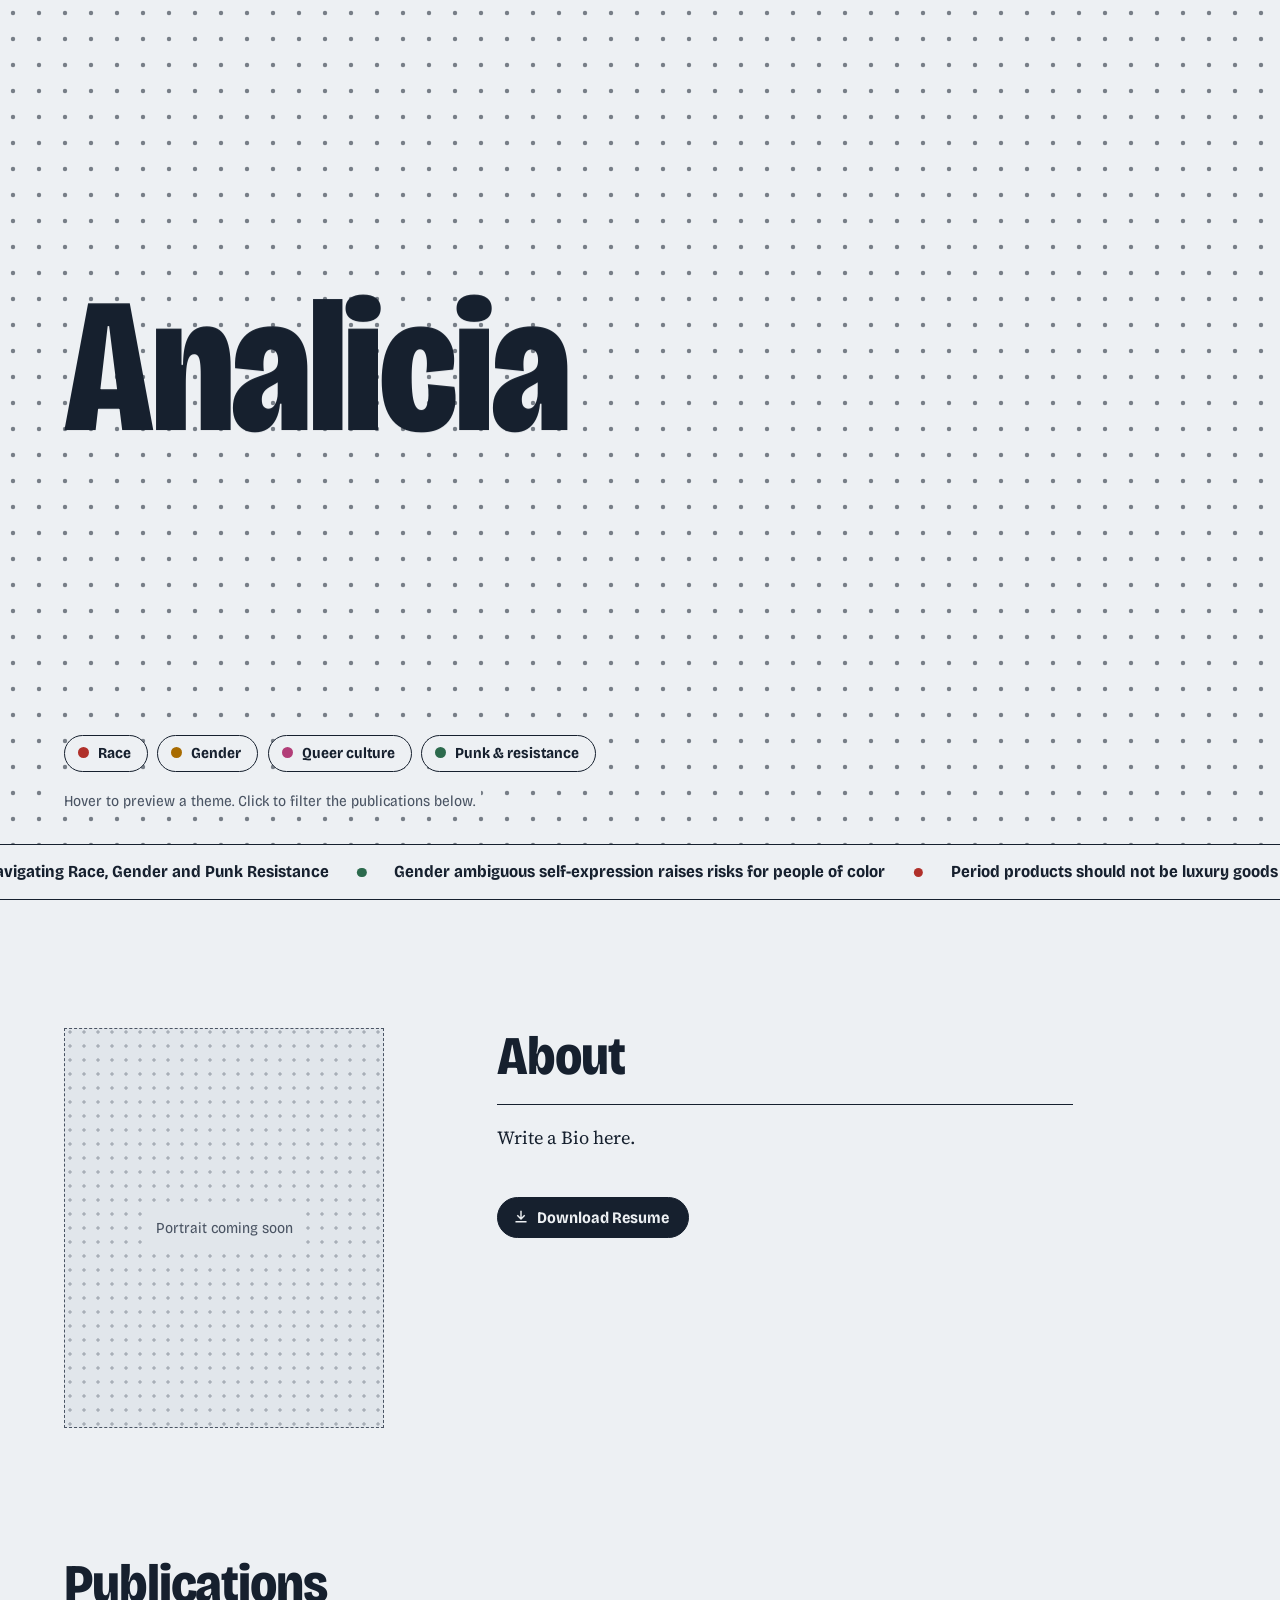
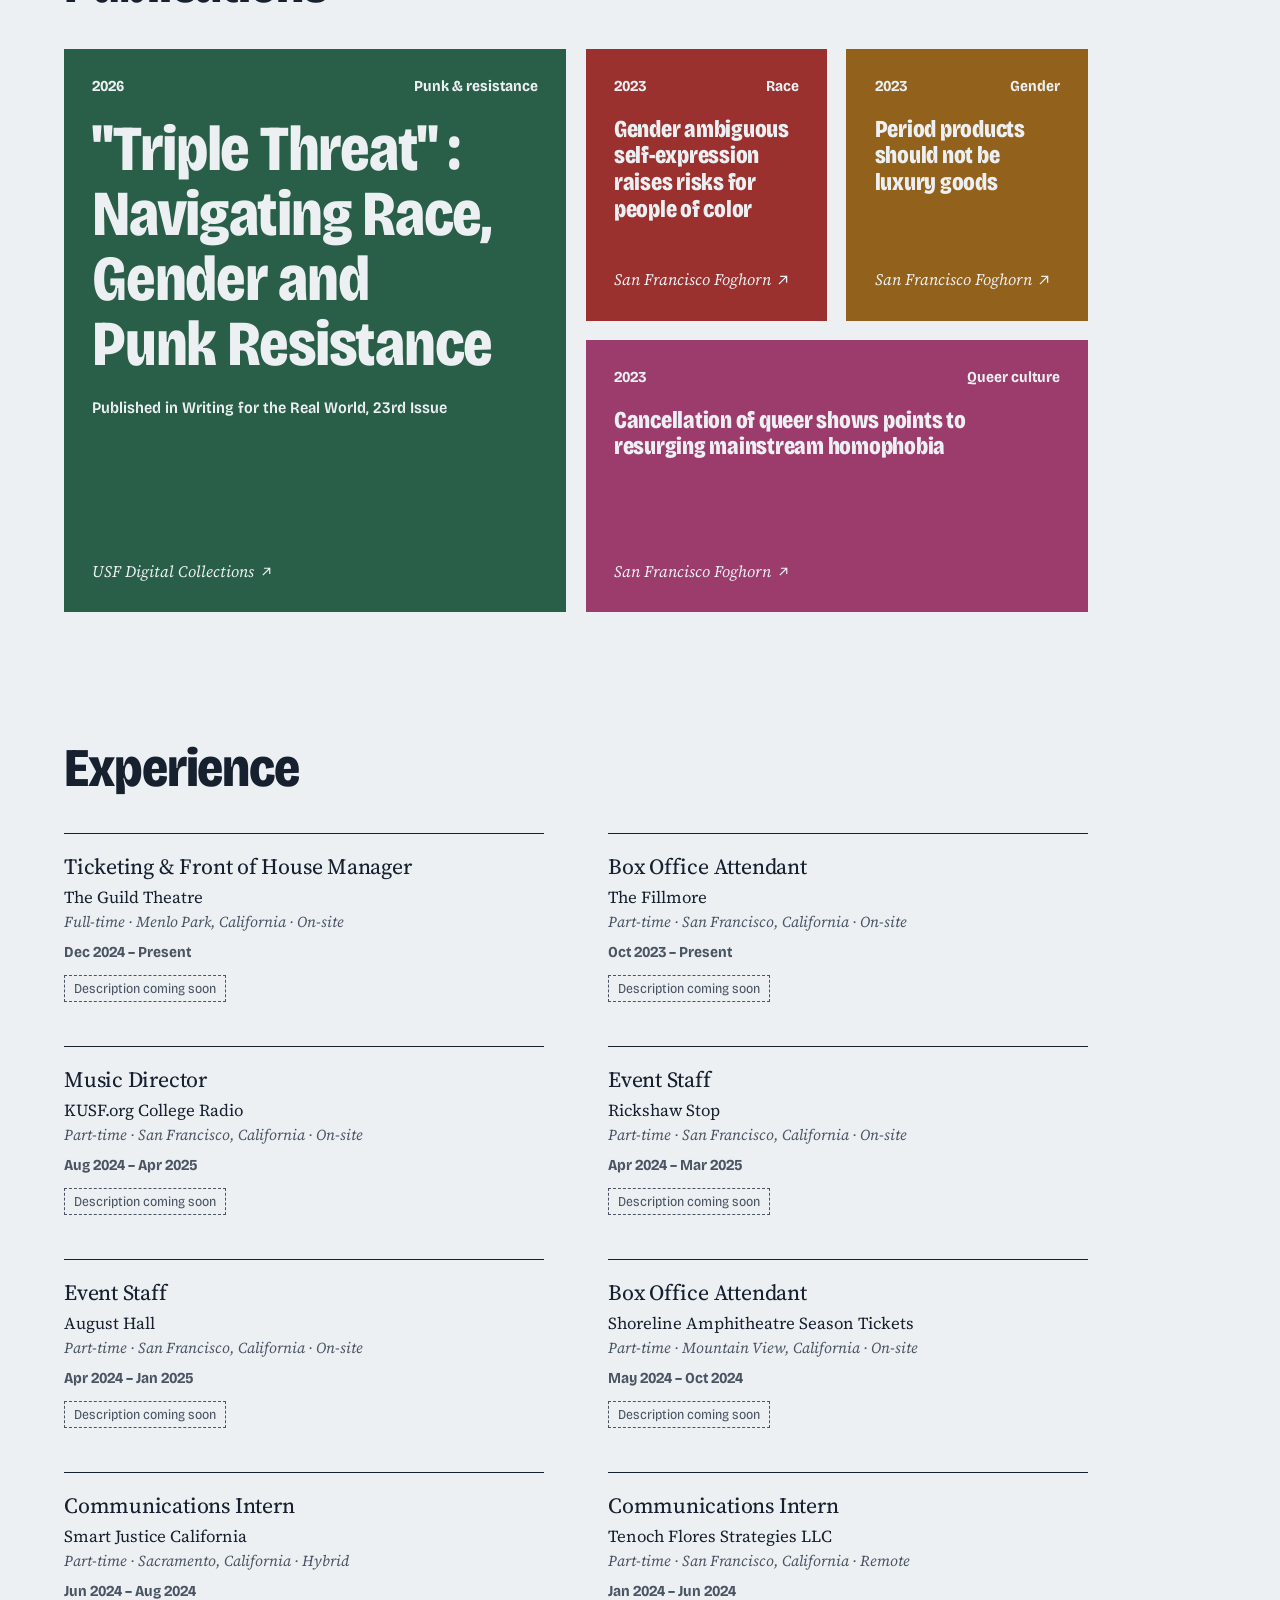
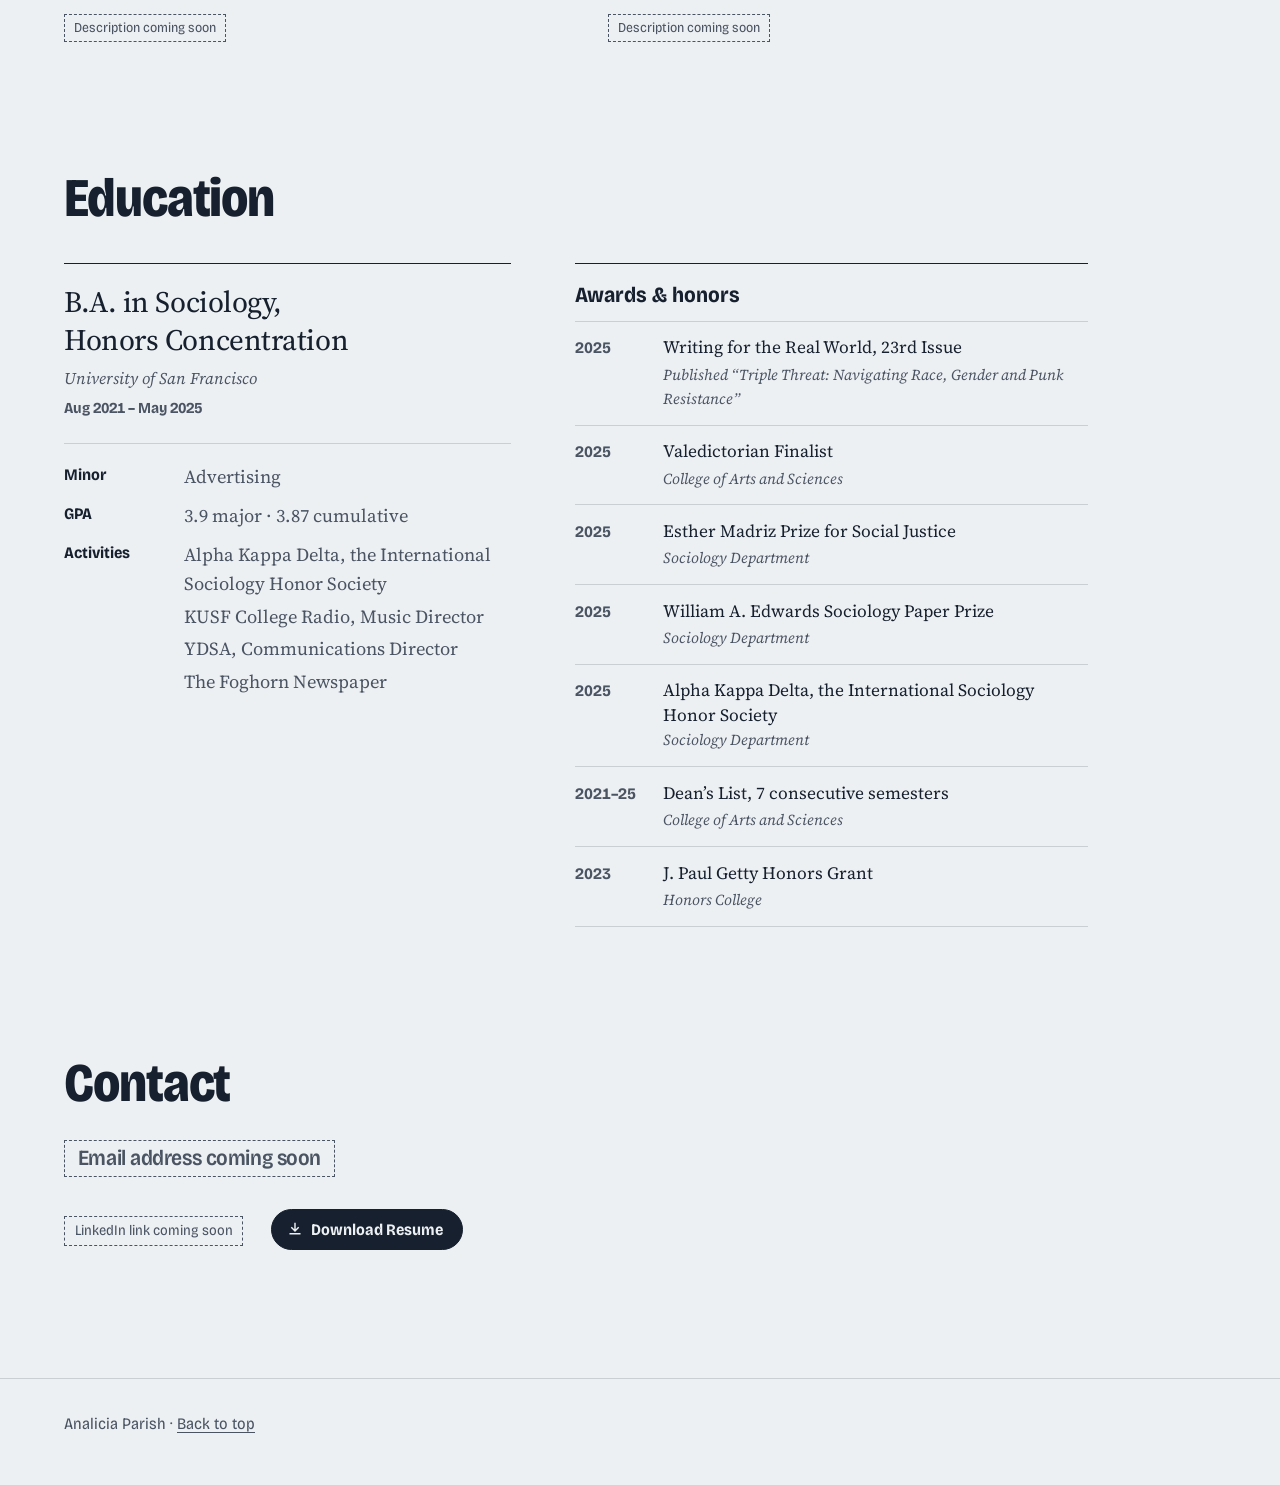
<file: index.html>
<!DOCTYPE html>
<html lang="en">

<head>
    <meta charset="UTF-8">
    <meta name="viewport" content="width=device-width, initial-scale=1.0">
    <title>Analicia Parish · Sociology</title>
    <link rel="stylesheet" href="style.css">
    <!-- "defer" runs the script after the HTML is parsed, so it can find every element. -->
    <script src="script.js" defer></script>
</head>

<body>
    <!-- PINNED NAME BAR
         The name starts huge over the dots. As you scroll, script.js shrinks it
         into this bar at the top, and the bar's background and links fade in. -->
    <div class="pin-bg" aria-hidden="true"></div>
    <div class="pin">
        <h1 class="pin-name">Analicia</h1>
        <nav class="pin-nav" aria-label="Main">
            <a class="pin-link" href="#about">About</a>
            <a class="pin-link" href="#publications">Publications</a>
            <a class="pin-link" href="#experience">Experience</a>
            <a class="pin-link" href="#education">Education</a>
            <a class="pin-link" href="#contact">Contact</a>
            <a class="cv-button cv-button--bar" href="resume.pdf" download>Download Resume</a>
        </nav>
    </div>

    <!-- HERO: script.js draws the dots into the canvas, adds the theme buttons
         and builds the marquee from the publication list further down. -->
    <header class="hero">
        <canvas class="dot-field" aria-hidden="true"></canvas>

        <div class="hero-inner">
            <div class="theme-filters" role="group" aria-label="Filter publications by theme"></div>
            <p class="hint">Hover to preview a theme. Click to filter the publications below.</p>
        </div>

        <div class="marquee" aria-label="Publications">
            <div class="marquee-track"></div>
        </div>
    </header>

    <section class="about" id="about">
        <!-- PORTRAIT PLACEHOLDER: when the photo is ready, replace this <figure> with:
             <figure class="portrait">
                 <img src="images/analicia.jpg" alt="Portrait of Analicia Parish" width="800" height="1000">
             </figure> -->
        <figure class="portrait portrait--placeholder">
            <div class="portrait-frame" role="img" aria-label="Portrait placeholder">
                <span>Portrait coming soon</span>
            </div>
        </figure>

        <div class="about-text">
            <h2>About</h2>
            <p class="bio">Write a Bio here.</p>

            <!-- RESUME DOWNLOAD: put the file in the same folder as index.html and name it resume.pdf.
                 Both "Download Resume" buttons point to it. Until it's added, they lead to a missing file. -->
            <a class="cv-button" href="resume.pdf" download>Download Resume</a>
        </div>
    </section>

    <!-- PUBLICATIONS: each piece is a "cover" in its theme colour. The FIRST
         publication in the list is the big cover; the next three sit beside it. -->
    <section class="publications" id="publications">
        <div>
            <div class="list-head">
                <h2>Publications</h2>
                <!-- script.js writes "Showing Race · 2 of 4" here, plus a Show all button.
                     aria-live makes screen readers announce the change. -->
                <p class="filter-status" aria-live="polite"></p>
            </div>

            <!-- Edit publications here. script.js reads this list for the marquee.
                 data-theme says which theme a publication belongs to. Its value must
                 match an "id" in the THEMES list at the top of script.js
                 (race, gender, queer, punk). To add a publication, copy a whole
                 <li> … </li> block and change the year, link, title, venue and theme.
                 The FIRST <li> is the featured (large) one. -->
            <ul class="pubs">
                <li data-theme="punk">
                    <span class="year">2026</span>
                    <a href="https://digitalcollections.usfca.edu/digital/collection/p15129coll6/id/1809/rec/1">
                        <span class="title">"Triple Threat" : Navigating Race, Gender and Punk Resistance</span>
                        <span class="pub-note">Published in Writing for the Real World, 23rd Issue</span>
                        <span class="venue">USF Digital Collections</span>
                    </a>
                </li>
                <li data-theme="race">
                    <span class="year">2023</span>
                    <a href="https://sffoghorn.com/gender-ambiguous-self-expression-raises-risks-for-people-of-color/">
                        <span class="title">Gender ambiguous self-expression raises risks for people of color</span>
                        <span class="venue">San Francisco Foghorn</span>
                    </a>
                </li>
                <li data-theme="gender">
                    <span class="year">2023</span>
                    <a href="https://sffoghorn.com/period-products-should-not-be-luxury-goods/">
                        <span class="title">Period products should not be luxury goods</span>
                        <span class="venue">San Francisco Foghorn</span>
                    </a>
                </li>
                <li data-theme="queer">
                    <span class="year">2023</span>
                    <a href="https://sffoghorn.com/cancellation-of-queer-shows-points-to-resurging-mainstream-homophobia/">
                        <span class="title">Cancellation of queer shows points to resurging mainstream homophobia</span>
                        <span class="venue">San Francisco Foghorn</span>
                    </a>
                </li>
            </ul>
        </div>
    </section>

    <!-- EXPERIENCE: most recent first.
         Each role has a dashed "Description coming soon" placeholder. To add a
         description, replace this line:
             <p class="role-desc role-desc--placeholder">Description coming soon</p>
         with:
             <p class="role-desc">One or two sentences about the role.</p>
         To add a role, copy one <li class="role"> … </li> block and edit it. -->
    <section class="experience" id="experience">
        <h2>Experience</h2>

        <ul class="roles">
            <li class="role">
                <div class="role-info">
                    <h3 class="role-title">Ticketing &amp; Front of House Manager</h3>
                    <p class="role-org">The Guild Theatre <span class="role-meta">Full-time · Menlo Park, California · On-site</span></p>
                    <p class="role-dates"><time datetime="2024-12">Dec 2024</time> – Present</p>
                    <p class="role-desc role-desc--placeholder">Description coming soon</p>
                </div>
            </li>
            <li class="role">
                <div class="role-info">
                    <h3 class="role-title">Box Office Attendant</h3>
                    <p class="role-org">The Fillmore <span class="role-meta">Part-time · San Francisco, California · On-site</span></p>
                    <p class="role-dates"><time datetime="2023-10">Oct 2023</time> – Present</p>
                    <p class="role-desc role-desc--placeholder">Description coming soon</p>
                </div>
            </li>
            <li class="role">
                <div class="role-info">
                    <h3 class="role-title">Music Director</h3>
                    <p class="role-org">KUSF.org College Radio <span class="role-meta">Part-time · San Francisco, California · On-site</span></p>
                    <p class="role-dates"><time datetime="2024-08">Aug 2024</time> – <time datetime="2025-04">Apr 2025</time></p>
                    <p class="role-desc role-desc--placeholder">Description coming soon</p>
                </div>
            </li>
            <li class="role">
                <div class="role-info">
                    <h3 class="role-title">Event Staff</h3>
                    <p class="role-org">Rickshaw Stop <span class="role-meta">Part-time · San Francisco, California · On-site</span></p>
                    <p class="role-dates"><time datetime="2024-04">Apr 2024</time> – <time datetime="2025-03">Mar 2025</time></p>
                    <p class="role-desc role-desc--placeholder">Description coming soon</p>
                </div>
            </li>
            <li class="role">
                <div class="role-info">
                    <h3 class="role-title">Event Staff</h3>
                    <p class="role-org">August Hall <span class="role-meta">Part-time · San Francisco, California · On-site</span></p>
                    <p class="role-dates"><time datetime="2024-04">Apr 2024</time> – <time datetime="2025-01">Jan 2025</time></p>
                    <p class="role-desc role-desc--placeholder">Description coming soon</p>
                </div>
            </li>
            <li class="role">
                <div class="role-info">
                    <h3 class="role-title">Box Office Attendant</h3>
                    <p class="role-org">Shoreline Amphitheatre Season Tickets <span class="role-meta">Part-time · Mountain View, California · On-site</span></p>
                    <p class="role-dates"><time datetime="2024-05">May 2024</time> – <time datetime="2024-10">Oct 2024</time></p>
                    <p class="role-desc role-desc--placeholder">Description coming soon</p>
                </div>
            </li>
            <li class="role">
                <div class="role-info">
                    <h3 class="role-title">Communications Intern</h3>
                    <p class="role-org">Smart Justice California <span class="role-meta">Part-time · Sacramento, California · Hybrid</span></p>
                    <p class="role-dates"><time datetime="2024-06">Jun 2024</time> – <time datetime="2024-08">Aug 2024</time></p>
                    <p class="role-desc role-desc--placeholder">Description coming soon</p>
                </div>
            </li>
            <li class="role">
                <div class="role-info">
                    <h3 class="role-title">Communications Intern</h3>
                    <p class="role-org">Tenoch Flores Strategies LLC <span class="role-meta">Part-time · San Francisco, California · Remote</span></p>
                    <p class="role-dates"><time datetime="2024-01">Jan 2024</time> – <time datetime="2024-06">Jun 2024</time></p>
                    <p class="role-desc role-desc--placeholder">Description coming soon</p>
                </div>
            </li>
        </ul>
    </section>

    <!-- EDUCATION: the degree on the left, awards and honours on the right
         (stacked on narrow screens).
         To add an award, copy one <li> … </li> in the "awards" list and edit it. -->
    <section class="education" id="education">
        <h2>Education</h2>

        <div class="edu-grid">
            <div class="degree">
                <h3>B.A. in Sociology, Honors Concentration</h3>
                <p class="degree-school">University of San Francisco</p>
                <p class="degree-dates">
                    <time datetime="2021-08">Aug 2021</time> – <time datetime="2025-05">May 2025</time>
                </p>

                <dl class="facts">
                    <dt>Minor</dt>
                    <dd>Advertising</dd>
                    <dt>GPA</dt>
                    <dd>3.9 major · 3.87 cumulative</dd>
                    <dt>Activities</dt>
                    <dd>
                        <ul class="activities">
                            <li>Alpha Kappa Delta, the International Sociology Honor Society</li>
                            <li>KUSF College Radio, Music Director</li>
                            <li>YDSA, Communications Director</li>
                            <li>The Foghorn Newspaper</li>
                        </ul>
                    </dd>
                </dl>
            </div>

            <div class="awards-block">
                <h3 class="subhead">Awards &amp; honors</h3>
                <ul class="awards">
                    <li>
                        <span class="year">2025</span>
                        <span class="award-name">Writing for the Real World, 23rd Issue</span>
                        <span class="award-from">Published “Triple Threat: Navigating Race, Gender and Punk Resistance”</span>
                    </li>
                    <li>
                        <span class="year">2025</span>
                        <span class="award-name">Valedictorian Finalist</span>
                        <span class="award-from">College of Arts and Sciences</span>
                    </li>
                    <li>
                        <span class="year">2025</span>
                        <span class="award-name">Esther Madriz Prize for Social Justice</span>
                        <span class="award-from">Sociology Department</span>
                    </li>
                    <li>
                        <span class="year">2025</span>
                        <span class="award-name">William A. Edwards Sociology Paper Prize</span>
                        <span class="award-from">Sociology Department</span>
                    </li>
                    <li>
                        <span class="year">2025</span>
                        <span class="award-name">Alpha Kappa Delta, the International Sociology Honor Society</span>
                        <span class="award-from">Sociology Department</span>
                    </li>
                    <li>
                        <span class="year">2021–25</span>
                        <span class="award-name">Dean’s List, 7 consecutive semesters</span>
                        <span class="award-from">College of Arts and Sciences</span>
                    </li>
                    <li>
                        <span class="year">2023</span>
                        <span class="award-name">J. Paul Getty Honors Grant</span>
                        <span class="award-from">Honors College</span>
                    </li>
                </ul>
            </div>
        </div>
    </section>

    <!-- CONTACT: the page's closing section.
         The dashed boxes are placeholders. Replace them with the real details:

         Email — replace the whole <p class="contact-email …"> line with:
             <a class="contact-email" href="mailto:name@example.com">name@example.com</a>

         LinkedIn — replace the <span class="contact-placeholder">…</span> line with:
             <a class="contact-link" href="https://www.linkedin.com/in/your-profile/">LinkedIn</a>
    -->
    <section class="contact" id="contact">
        <h2>Contact</h2>

        <p class="contact-email contact-email--placeholder">Email address coming soon</p>

        <ul class="contact-links">
            <li><span class="contact-placeholder">LinkedIn link coming soon</span></li>
            <li><a class="cv-button" href="resume.pdf" download>Download Resume</a></li>
        </ul>
    </section>

    <footer class="site-footer">
        <p>Analicia Parish · <a href="#top" class="back-to-top">Back to top</a></p>
    </footer>
</body>

</html>
</file>
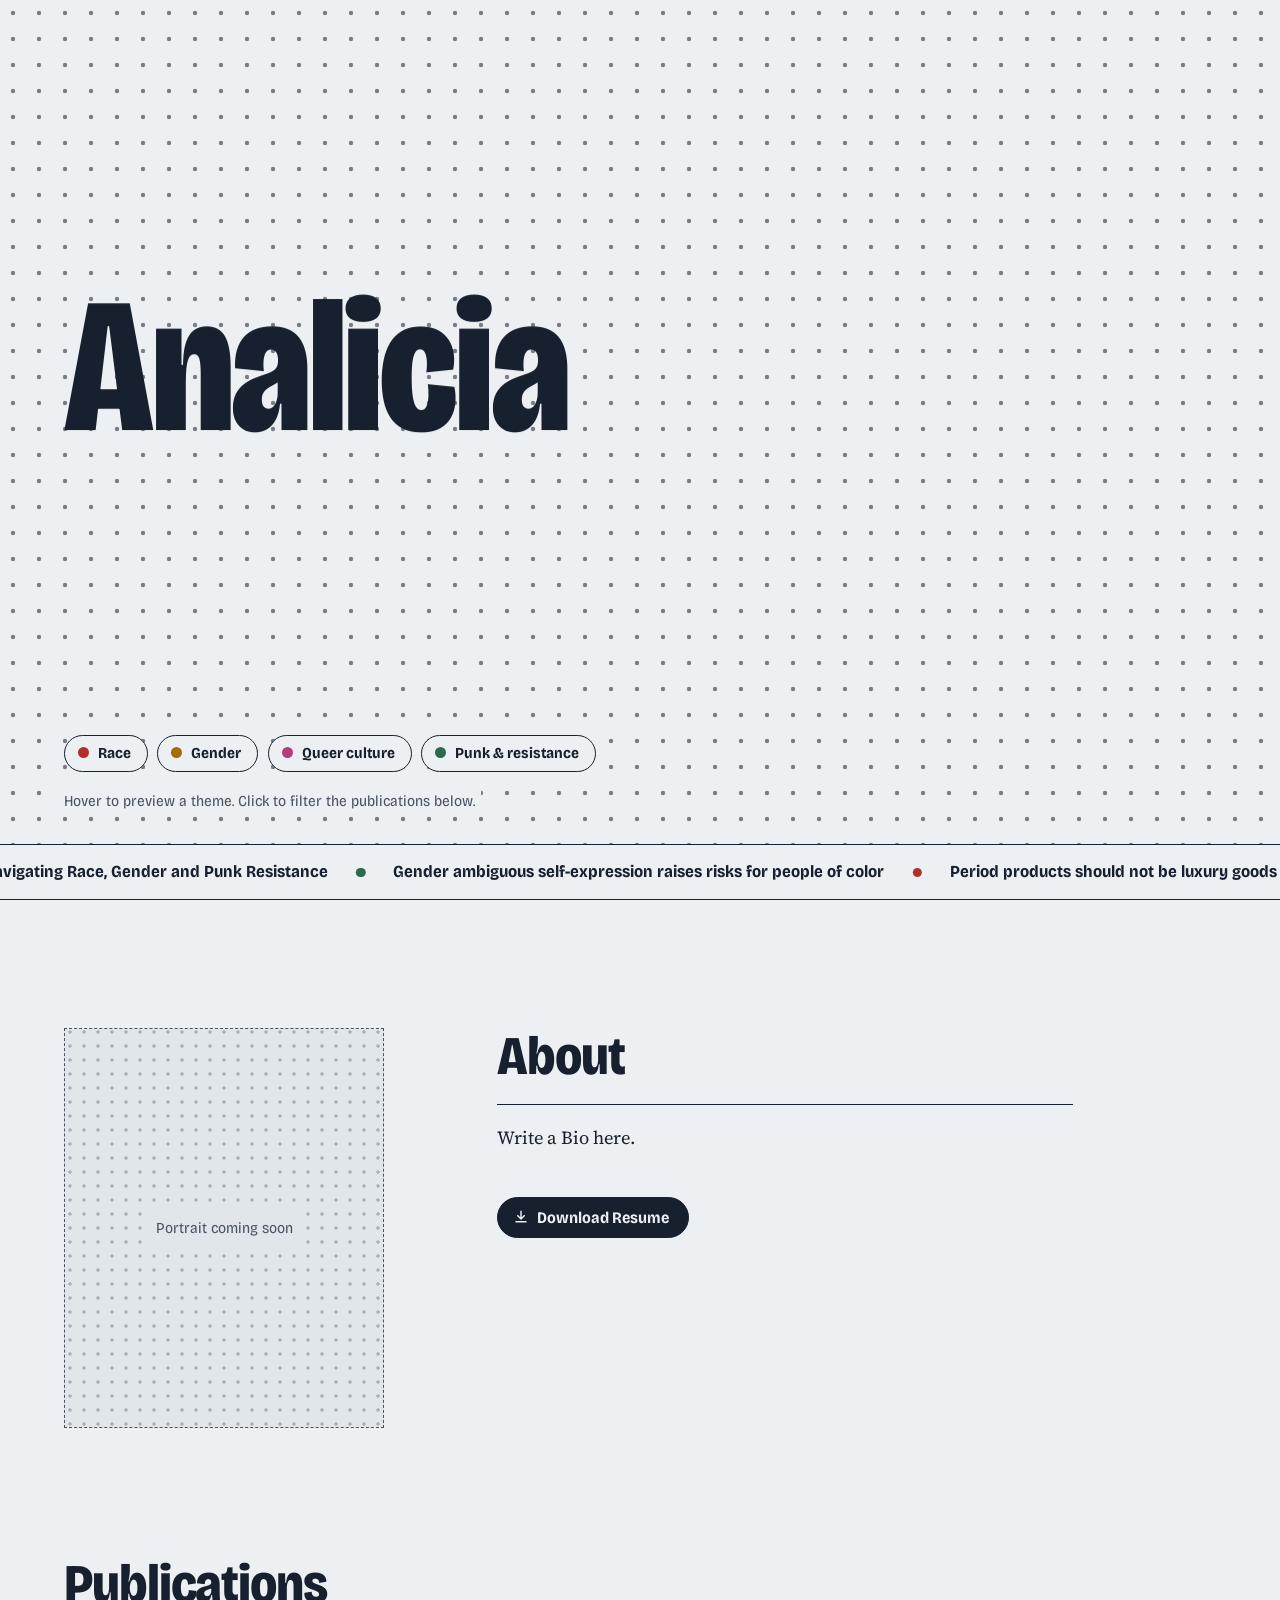
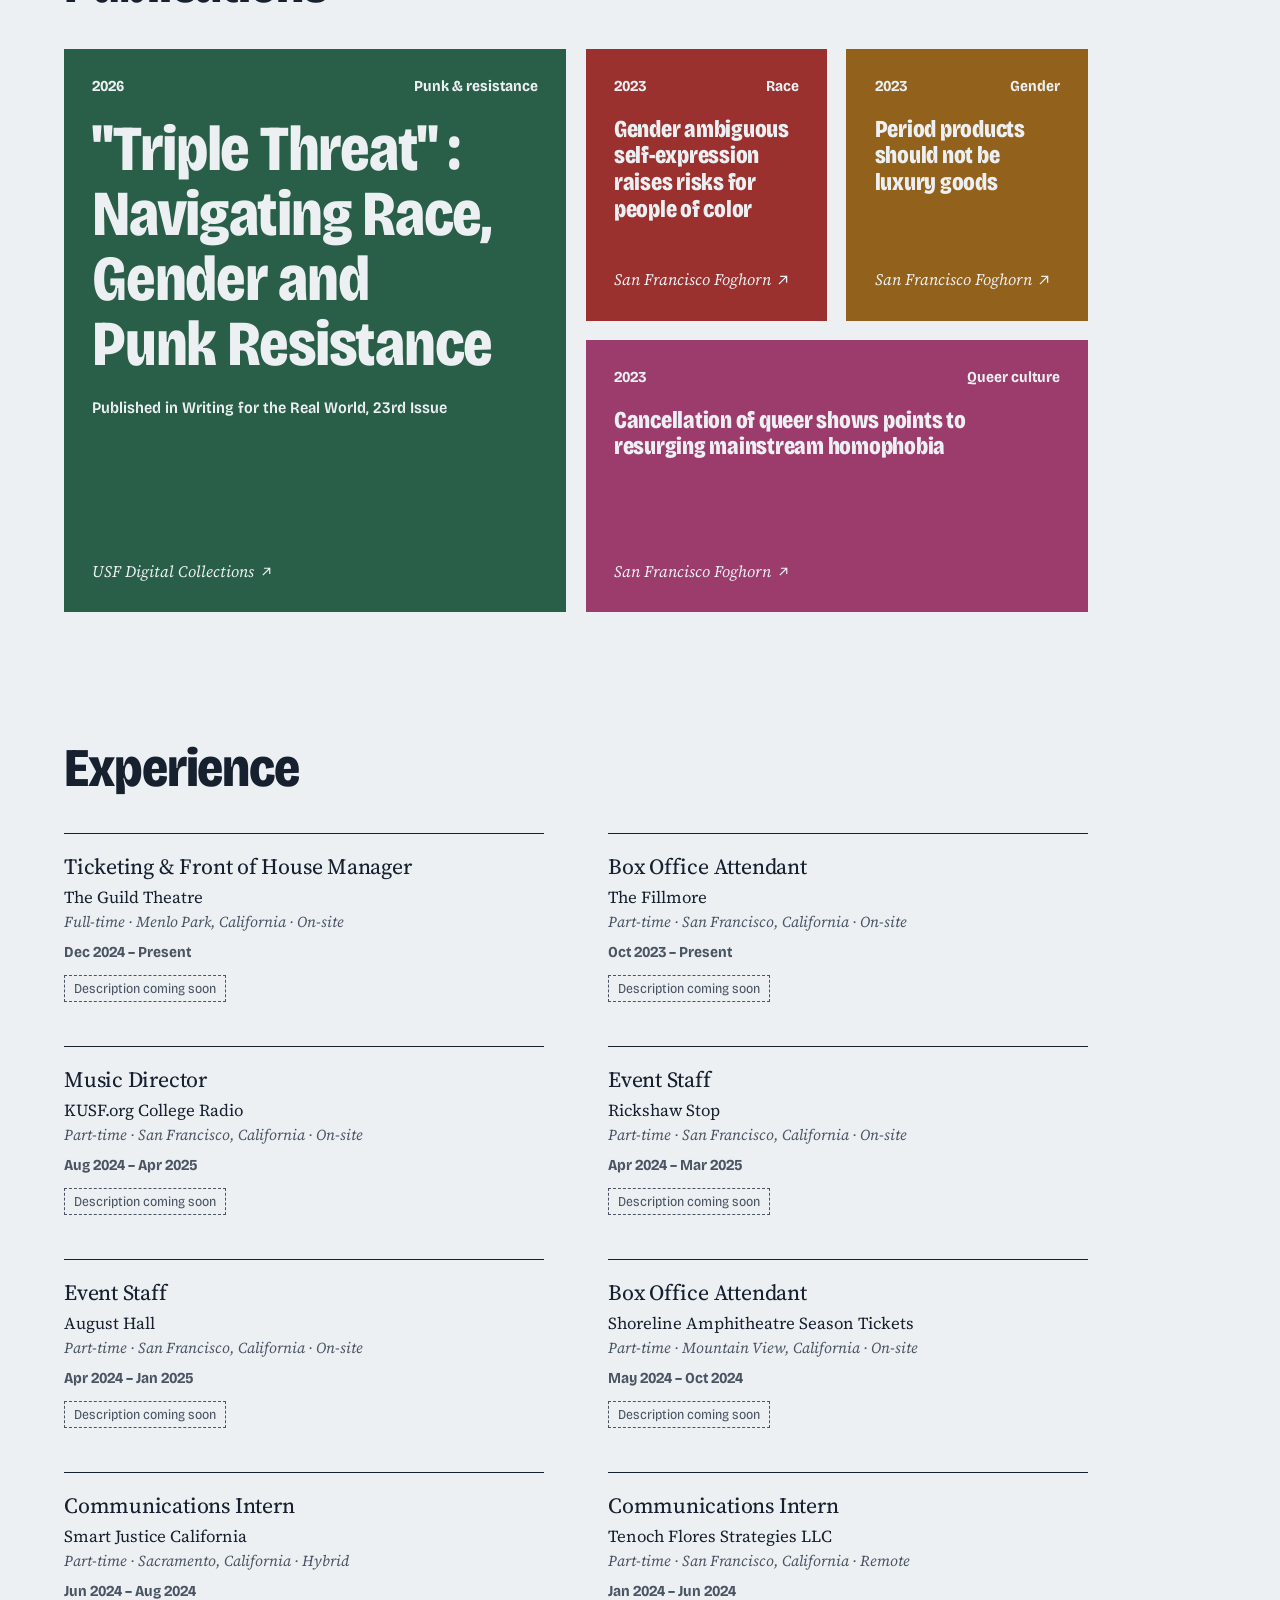
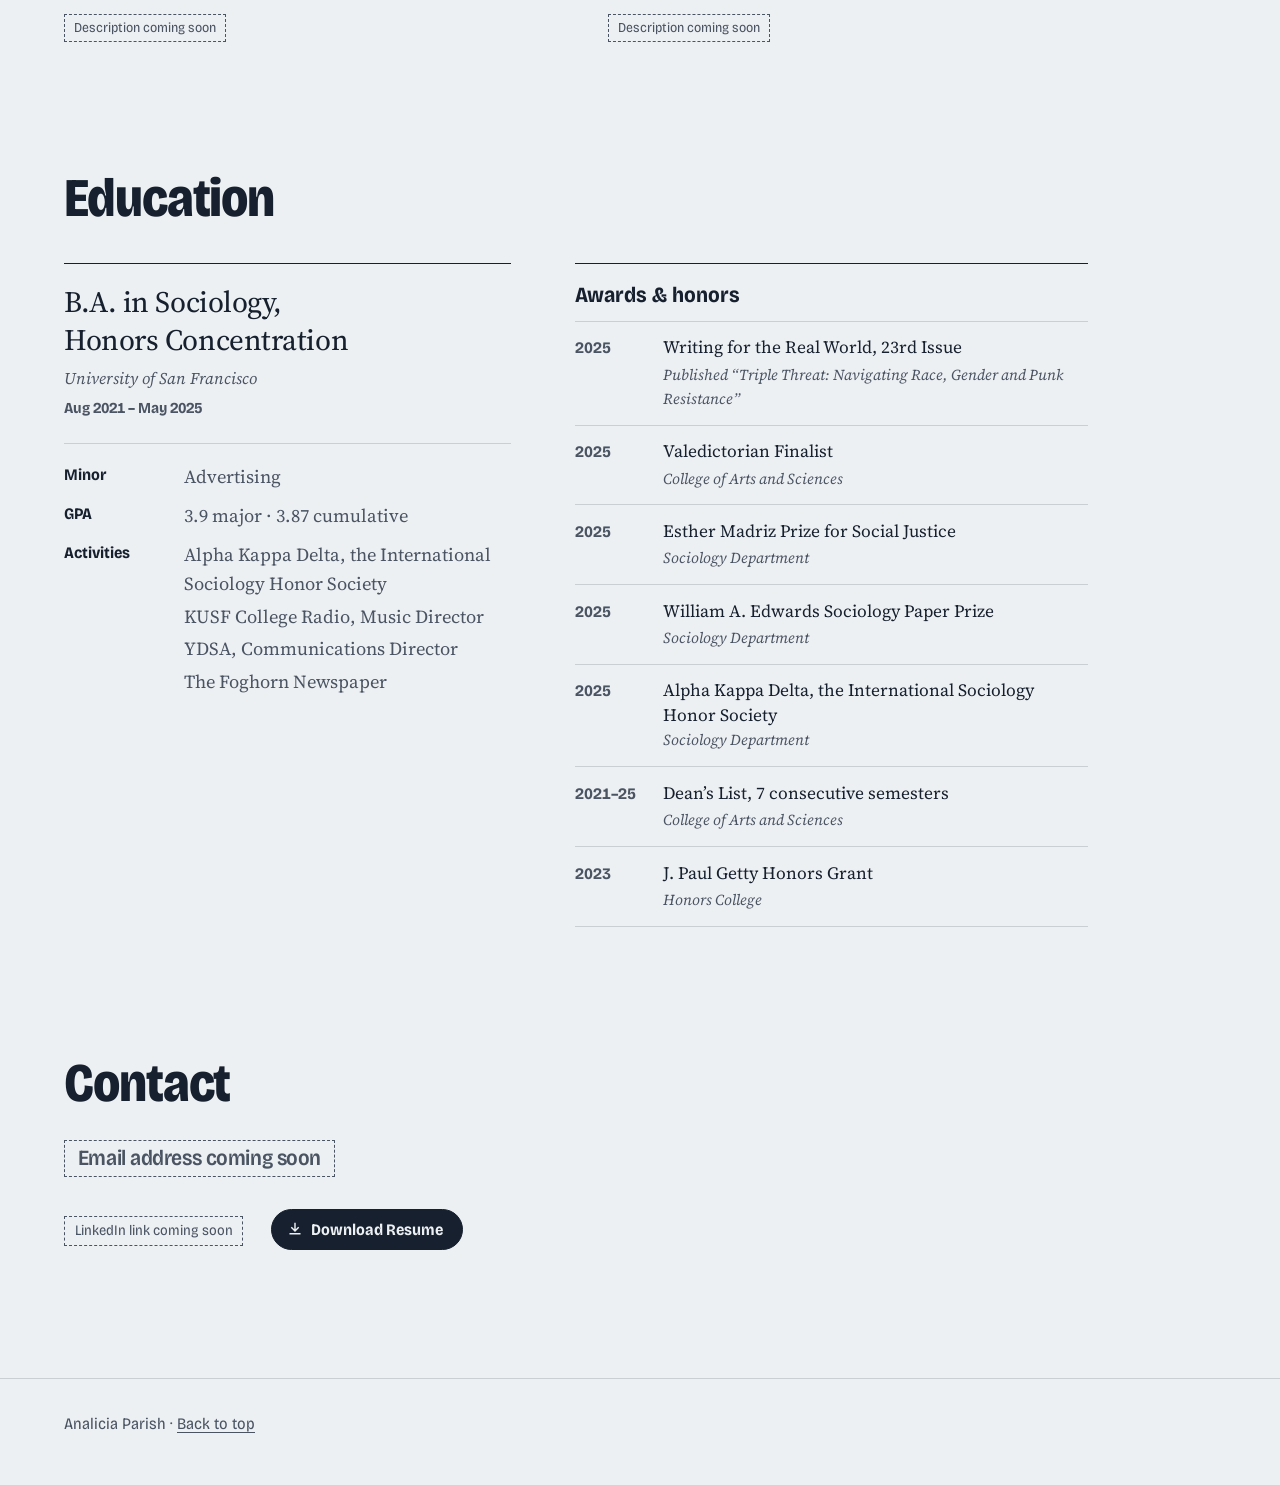
<file: main.html>
<!DOCTYPE html>
<html lang="en">

<head>
    <meta charset="UTF-8">
    <meta name="viewport" content="width=device-width, initial-scale=1.0">
    <title>Analicia Parish · Sociology</title>
    <link rel="stylesheet" href="style.css">
    <!-- "defer" runs the script after the HTML is parsed, so it can find every element. -->
    <script src="script.js" defer></script>
</head>

<body>
    <!-- PINNED NAME BAR
         The name starts huge over the dots. As you scroll, script.js shrinks it
         into this bar at the top, and the bar's background and links fade in. -->
    <div class="pin-bg" aria-hidden="true"></div>
    <div class="pin">
        <h1 class="pin-name">Analicia</h1>
        <nav class="pin-nav" aria-label="Main">
            <a class="pin-link" href="#about">About</a>
            <a class="pin-link" href="#publications">Publications</a>
            <a class="pin-link" href="#experience">Experience</a>
            <a class="pin-link" href="#education">Education</a>
            <a class="pin-link" href="#contact">Contact</a>
            <a class="cv-button cv-button--bar" href="resume.pdf" download>Download Resume</a>
        </nav>
    </div>

    <!-- HERO: script.js draws the dots into the canvas, adds the theme buttons
         and builds the marquee from the publication list further down. -->
    <header class="hero">
        <canvas class="dot-field" aria-hidden="true"></canvas>

        <div class="hero-inner">
            <div class="theme-filters" role="group" aria-label="Filter publications by theme"></div>
            <p class="hint">Hover to preview a theme. Click to filter the publications below.</p>
        </div>

        <div class="marquee" aria-label="Publications">
            <div class="marquee-track"></div>
        </div>
    </header>

    <section class="about" id="about">
        <!-- PORTRAIT PLACEHOLDER: when the photo is ready, replace this <figure> with:
             <figure class="portrait">
                 <img src="images/analicia.jpg" alt="Portrait of Analicia Parish" width="800" height="1000">
             </figure> -->
        <figure class="portrait portrait--placeholder">
            <div class="portrait-frame" role="img" aria-label="Portrait placeholder">
                <span>Portrait coming soon</span>
            </div>
        </figure>

        <div class="about-text">
            <h2>About</h2>
            <p class="bio">Write a Bio here.</p>

            <!-- RESUME DOWNLOAD: put the file in the same folder as main.html and name it resume.pdf.
                 Both "Download Resume" buttons point to it. Until it's added, they lead to a missing file. -->
            <a class="cv-button" href="resume.pdf" download>Download Resume</a>
        </div>
    </section>

    <!-- PUBLICATIONS: each piece is a "cover" in its theme colour. The FIRST
         publication in the list is the big cover; the next three sit beside it. -->
    <section class="publications" id="publications">
        <div>
            <div class="list-head">
                <h2>Publications</h2>
                <!-- script.js writes "Showing Race · 2 of 4" here, plus a Show all button.
                     aria-live makes screen readers announce the change. -->
                <p class="filter-status" aria-live="polite"></p>
            </div>

            <!-- Edit publications here. script.js reads this list for the marquee.
                 data-theme says which theme a publication belongs to. Its value must
                 match an "id" in the THEMES list at the top of script.js
                 (race, gender, queer, punk). To add a publication, copy a whole
                 <li> … </li> block and change the year, link, title, venue and theme.
                 The FIRST <li> is the featured (large) one. -->
            <ul class="pubs">
                <li data-theme="punk">
                    <span class="year">2026</span>
                    <a href="https://digitalcollections.usfca.edu/digital/collection/p15129coll6/id/1809/rec/1">
                        <span class="title">"Triple Threat" : Navigating Race, Gender and Punk Resistance</span>
                        <span class="pub-note">Published in Writing for the Real World, 23rd Issue</span>
                        <span class="venue">USF Digital Collections</span>
                    </a>
                </li>
                <li data-theme="race">
                    <span class="year">2023</span>
                    <a href="https://sffoghorn.com/gender-ambiguous-self-expression-raises-risks-for-people-of-color/">
                        <span class="title">Gender ambiguous self-expression raises risks for people of color</span>
                        <span class="venue">San Francisco Foghorn</span>
                    </a>
                </li>
                <li data-theme="gender">
                    <span class="year">2023</span>
                    <a href="https://sffoghorn.com/period-products-should-not-be-luxury-goods/">
                        <span class="title">Period products should not be luxury goods</span>
                        <span class="venue">San Francisco Foghorn</span>
                    </a>
                </li>
                <li data-theme="queer">
                    <span class="year">2023</span>
                    <a href="https://sffoghorn.com/cancellation-of-queer-shows-points-to-resurging-mainstream-homophobia/">
                        <span class="title">Cancellation of queer shows points to resurging mainstream homophobia</span>
                        <span class="venue">San Francisco Foghorn</span>
                    </a>
                </li>
            </ul>
        </div>
    </section>

    <!-- EXPERIENCE: most recent first.
         Each role has a dashed "Description coming soon" placeholder. To add a
         description, replace this line:
             <p class="role-desc role-desc--placeholder">Description coming soon</p>
         with:
             <p class="role-desc">One or two sentences about the role.</p>
         To add a role, copy one <li class="role"> … </li> block and edit it. -->
    <section class="experience" id="experience">
        <h2>Experience</h2>

        <ul class="roles">
            <li class="role">
                <div class="role-info">
                    <h3 class="role-title">Ticketing &amp; Front of House Manager</h3>
                    <p class="role-org">The Guild Theatre <span class="role-meta">Full-time · Menlo Park, California · On-site</span></p>
                    <p class="role-dates"><time datetime="2024-12">Dec 2024</time> – Present</p>
                    <p class="role-desc role-desc--placeholder">Description coming soon</p>
                </div>
            </li>
            <li class="role">
                <div class="role-info">
                    <h3 class="role-title">Box Office Attendant</h3>
                    <p class="role-org">The Fillmore <span class="role-meta">Part-time · San Francisco, California · On-site</span></p>
                    <p class="role-dates"><time datetime="2023-10">Oct 2023</time> – Present</p>
                    <p class="role-desc role-desc--placeholder">Description coming soon</p>
                </div>
            </li>
            <li class="role">
                <div class="role-info">
                    <h3 class="role-title">Music Director</h3>
                    <p class="role-org">KUSF.org College Radio <span class="role-meta">Part-time · San Francisco, California · On-site</span></p>
                    <p class="role-dates"><time datetime="2024-08">Aug 2024</time> – <time datetime="2025-04">Apr 2025</time></p>
                    <p class="role-desc role-desc--placeholder">Description coming soon</p>
                </div>
            </li>
            <li class="role">
                <div class="role-info">
                    <h3 class="role-title">Event Staff</h3>
                    <p class="role-org">Rickshaw Stop <span class="role-meta">Part-time · San Francisco, California · On-site</span></p>
                    <p class="role-dates"><time datetime="2024-04">Apr 2024</time> – <time datetime="2025-03">Mar 2025</time></p>
                    <p class="role-desc role-desc--placeholder">Description coming soon</p>
                </div>
            </li>
            <li class="role">
                <div class="role-info">
                    <h3 class="role-title">Event Staff</h3>
                    <p class="role-org">August Hall <span class="role-meta">Part-time · San Francisco, California · On-site</span></p>
                    <p class="role-dates"><time datetime="2024-04">Apr 2024</time> – <time datetime="2025-01">Jan 2025</time></p>
                    <p class="role-desc role-desc--placeholder">Description coming soon</p>
                </div>
            </li>
            <li class="role">
                <div class="role-info">
                    <h3 class="role-title">Box Office Attendant</h3>
                    <p class="role-org">Shoreline Amphitheatre Season Tickets <span class="role-meta">Part-time · Mountain View, California · On-site</span></p>
                    <p class="role-dates"><time datetime="2024-05">May 2024</time> – <time datetime="2024-10">Oct 2024</time></p>
                    <p class="role-desc role-desc--placeholder">Description coming soon</p>
                </div>
            </li>
            <li class="role">
                <div class="role-info">
                    <h3 class="role-title">Communications Intern</h3>
                    <p class="role-org">Smart Justice California <span class="role-meta">Part-time · Sacramento, California · Hybrid</span></p>
                    <p class="role-dates"><time datetime="2024-06">Jun 2024</time> – <time datetime="2024-08">Aug 2024</time></p>
                    <p class="role-desc role-desc--placeholder">Description coming soon</p>
                </div>
            </li>
            <li class="role">
                <div class="role-info">
                    <h3 class="role-title">Communications Intern</h3>
                    <p class="role-org">Tenoch Flores Strategies LLC <span class="role-meta">Part-time · San Francisco, California · Remote</span></p>
                    <p class="role-dates"><time datetime="2024-01">Jan 2024</time> – <time datetime="2024-06">Jun 2024</time></p>
                    <p class="role-desc role-desc--placeholder">Description coming soon</p>
                </div>
            </li>
        </ul>
    </section>

    <!-- EDUCATION: the degree on the left, awards and honours on the right
         (stacked on narrow screens).
         To add an award, copy one <li> … </li> in the "awards" list and edit it. -->
    <section class="education" id="education">
        <h2>Education</h2>

        <div class="edu-grid">
            <div class="degree">
                <h3>B.A. in Sociology, Honors Concentration</h3>
                <p class="degree-school">University of San Francisco</p>
                <p class="degree-dates">
                    <time datetime="2021-08">Aug 2021</time> – <time datetime="2025-05">May 2025</time>
                </p>

                <dl class="facts">
                    <dt>Minor</dt>
                    <dd>Advertising</dd>
                    <dt>GPA</dt>
                    <dd>3.9 major · 3.87 cumulative</dd>
                    <dt>Activities</dt>
                    <dd>
                        <ul class="activities">
                            <li>Alpha Kappa Delta, the International Sociology Honor Society</li>
                            <li>KUSF College Radio, Music Director</li>
                            <li>YDSA, Communications Director</li>
                            <li>The Foghorn Newspaper</li>
                        </ul>
                    </dd>
                </dl>
            </div>

            <div class="awards-block">
                <h3 class="subhead">Awards &amp; honors</h3>
                <ul class="awards">
                    <li>
                        <span class="year">2025</span>
                        <span class="award-name">Writing for the Real World, 23rd Issue</span>
                        <span class="award-from">Published “Triple Threat: Navigating Race, Gender and Punk Resistance”</span>
                    </li>
                    <li>
                        <span class="year">2025</span>
                        <span class="award-name">Valedictorian Finalist</span>
                        <span class="award-from">College of Arts and Sciences</span>
                    </li>
                    <li>
                        <span class="year">2025</span>
                        <span class="award-name">Esther Madriz Prize for Social Justice</span>
                        <span class="award-from">Sociology Department</span>
                    </li>
                    <li>
                        <span class="year">2025</span>
                        <span class="award-name">William A. Edwards Sociology Paper Prize</span>
                        <span class="award-from">Sociology Department</span>
                    </li>
                    <li>
                        <span class="year">2025</span>
                        <span class="award-name">Alpha Kappa Delta, the International Sociology Honor Society</span>
                        <span class="award-from">Sociology Department</span>
                    </li>
                    <li>
                        <span class="year">2021–25</span>
                        <span class="award-name">Dean’s List, 7 consecutive semesters</span>
                        <span class="award-from">College of Arts and Sciences</span>
                    </li>
                    <li>
                        <span class="year">2023</span>
                        <span class="award-name">J. Paul Getty Honors Grant</span>
                        <span class="award-from">Honors College</span>
                    </li>
                </ul>
            </div>
        </div>
    </section>

    <!-- CONTACT: the page's closing section.
         The dashed boxes are placeholders. Replace them with the real details:

         Email — replace the whole <p class="contact-email …"> line with:
             <a class="contact-email" href="mailto:name@example.com">name@example.com</a>

         LinkedIn — replace the <span class="contact-placeholder">…</span> line with:
             <a class="contact-link" href="https://www.linkedin.com/in/your-profile/">LinkedIn</a>
    -->
    <section class="contact" id="contact">
        <h2>Contact</h2>

        <p class="contact-email contact-email--placeholder">Email address coming soon</p>

        <ul class="contact-links">
            <li><span class="contact-placeholder">LinkedIn link coming soon</span></li>
            <li><a class="cv-button" href="resume.pdf" download>Download Resume</a></li>
        </ul>
    </section>

    <footer class="site-footer">
        <p>Analicia Parish · <a href="#top" class="back-to-top">Back to top</a></p>
    </footer>
</body>

</html>
</file>
<file: style.css>
/* ==========================================================================
   Analicia Parish: portfolio
   Sections, top to bottom:
     Tokens · Base · Pinned name bar · Hero · Theme buttons · Marquee
     About · Publications · Footer · Small screens · Reduced motion
   ========================================================================== */

@import url("https://fonts.googleapis.com/css2?family=Bricolage+Grotesque:opsz,wdth,wght@12..96,75..100,200..800&family=Source+Serif+4:ital,opsz,wght@0,8..60,300..700;1,8..60,300..700&display=swap");

/* --- Tokens -------------------------------------------------------------- */

:root {
    /* Ground and ink */
    --paper: #EDF0F3;
    --paper-deep: #E1E6EB;
    --ink: #16202E;
    --ink-soft: #4A5463;          /* 7.0:1 on paper */
    --rule: rgb(22 32 46 / 0.16);
    --rule-strong: var(--ink);

    /* Theme colours. script.js reads these by name (see THEMES in script.js),
       so one change here updates the dots, buttons, rows and marquee. */
    --theme-race: #B0302A;        /* crimson */
    --theme-gender: #A86B00;      /* ochre   */
    --theme-queer: #B23E78;       /* rose    */
    --theme-punk: #2C6A4D;        /* green   */

    /* Type */
    --font-display: "Bricolage Grotesque", "Arial Narrow", sans-serif;
    --font-text: "Source Serif 4", Georgia, serif;

    /* Space */
    --gutter: clamp(1.25rem, 5vw, 4rem);
    --section-gap: clamp(4.5rem, 10vw, 8rem);
    --bar-height: 3.6rem;         /* height of the pinned name bar */
    --dot-gap: 26px;              /* spacing of the dot grid (CSS + JS) */

    /* Motion (Emil Kowalski's curves) */
    --ease-out: cubic-bezier(0.23, 1, 0.32, 1);
    --ease-in-out: cubic-bezier(0.77, 0, 0.175, 1);
}

/* --- Base ---------------------------------------------------------------- */

*,
*::before,
*::after {
    box-sizing: border-box;
}

html {
    background: var(--paper);
    color: var(--ink);
    scrollbar-color: var(--ink-soft) var(--paper);
    scroll-behavior: smooth;
    -webkit-text-size-adjust: 100%;
}

body {
    margin: 0;
    font-family: var(--font-text);
    font-size: 1.15rem;
    line-height: 1.6;
    font-optical-sizing: auto;
    caret-color: var(--theme-race);
    -webkit-font-smoothing: antialiased;
    text-rendering: optimizeLegibility;
}

::selection {
    background: var(--ink);
    color: var(--paper);
}

a {
    color: inherit;
    text-underline-offset: 0.18em;
    text-decoration-thickness: 1px;
}

:focus-visible {
    outline: 2px solid var(--ink);
    outline-offset: 3px;
    border-radius: 2px;
}

/* --- Pinned name bar ----------------------------------------------------- */

/* The bar's background. It sticks to the top and fades in once the name
   has shrunk (script.js adds .is-pinned to <html>). The negative margin
   means it takes up no space in the page. */
.pin-bg {
    position: sticky;
    top: 0;
    z-index: 3;
    height: var(--bar-height);
    margin-bottom: calc(var(--bar-height) * -1);
    background: var(--paper);
    border-bottom: 1px solid var(--rule-strong);
    opacity: 0;
    transition: opacity 200ms ease;
}

/* A zero-height sticky layer that holds the name and nav above everything. */
.pin {
    position: sticky;
    top: 0;
    z-index: 4;
    height: 0;
}

/* The name. script.js moves and scales it with `transform` while you scroll.
   transform-origin 0 0 means it shrinks toward its top-left corner. */
.pin-name {
    position: absolute;
    top: 0;
    left: var(--gutter);
    margin: 0;
    font-family: var(--font-display);
    font-size: clamp(3.4rem, 15vw, 14rem);
    font-weight: 800;
    font-variation-settings: "wdth" 78, "opsz" 96;
    line-height: 0.8;
    letter-spacing: -0.012em;
    white-space: nowrap;
    transform-origin: 0 0;
    pointer-events: none;
    will-change: transform;
}

.pin-nav {
    position: absolute;
    top: 0;
    right: var(--gutter);
    display: flex;
    align-items: center;
    gap: 1.5rem;
    height: var(--bar-height);
    font-family: var(--font-display);
    font-size: 1rem;
    font-weight: 600;
    font-variation-settings: "wdth" 90, "opsz" 14;
}

/* Hidden pieces of the bar use opacity (for the fade) plus visibility, so
   they can't be clicked or reached with Tab while invisible. The visibility
   change waits until the fade-out has finished (the 200ms delay). */
.pin-link,
.cv-button--bar {
    opacity: 0;
    visibility: hidden;
}

/* About / Publications: the underline is always there but transparent,
   so on hover its colour can FADE in (160ms) instead of snapping on,
   the same soft feel as the CV button's colour swap. */
.pin-link {
    text-decoration-line: underline;
    text-decoration-color: transparent;
    text-decoration-thickness: 2px;
    transition:
        opacity 200ms ease,
        visibility 0s linear 200ms,
        text-decoration-color 160ms ease;
}

@media (hover: hover) and (pointer: fine) {
    .pin-link:hover {
        text-decoration-color: currentColor;
    }
}

/* Once the name has shrunk: the bar background and all three items
   (About, Publications, Download CV) fade in together. */
.is-pinned .pin-bg {
    opacity: 1;
}

.is-pinned .pin-link,
.is-pinned .cv-button--bar {
    opacity: 1;
    visibility: visible;
}

.is-pinned .pin-link {
    transition:
        opacity 200ms ease,
        visibility 0s,
        text-decoration-color 160ms ease;
}

/* --- Download CV button -------------------------------------------------- */

.cv-button {
    display: inline-flex;
    align-items: center;
    gap: 0.5rem;
    margin-top: 1.8rem;
    padding: 0.6rem 1.15rem 0.65rem 0.95rem;
    border: 1.5px solid var(--ink);
    border-radius: 999px;
    background: var(--ink);
    color: var(--paper);
    font-family: var(--font-display);
    font-size: 1rem;
    font-weight: 700;
    font-variation-settings: "wdth" 90, "opsz" 14;
    line-height: 1.2;
    text-decoration: none;
    /* Colour swaps use plain ease; the press uses a strong ease-out. */
    transition:
        background-color 160ms ease,
        color 160ms ease,
        transform 160ms var(--ease-out);
}

/* A drawn download arrow (arrow into a tray), painted in the text colour. */
.cv-button::before {
    content: "";
    flex: none;
    width: 1rem;
    height: 1rem;
    background-color: currentColor;
    -webkit-mask: url("data:image/svg+xml,%3Csvg xmlns='http://www.w3.org/2000/svg' viewBox='0 0 20 20' fill='none' stroke='%23000' stroke-width='1.8' stroke-linecap='square'%3E%3Cpath d='M10 3v9M6 8.5l4 4 4-4M4 16h12'/%3E%3C/svg%3E") center / contain no-repeat;
    mask: url("data:image/svg+xml,%3Csvg xmlns='http://www.w3.org/2000/svg' viewBox='0 0 20 20' fill='none' stroke='%23000' stroke-width='1.8' stroke-linecap='square'%3E%3Cpath d='M10 3v9M6 8.5l4 4 4-4M4 16h12'/%3E%3C/svg%3E") center / contain no-repeat;
}

/* Hover: swap to an outlined button (mouse devices only). */
@media (hover: hover) and (pointer: fine) {
    .cv-button:hover {
        background: transparent;
        color: var(--ink);
    }
}

.cv-button:focus-visible {
    border-radius: 999px;
}

/* Press feedback */
.cv-button:active {
    transform: scale(0.97);
}

/* The smaller version that lives in the pinned bar */
.cv-button--bar {
    margin-top: 0;
    padding: 0.35rem 0.9rem 0.4rem 0.75rem;
    font-size: 0.95rem;
    /* Its own full list: the fade in/out plus the normal button transitions.
       (A single `transition` line replaces any earlier one, so all go here.) */
    transition:
        opacity 200ms ease,
        visibility 0s linear 200ms,
        background-color 160ms ease,
        color 160ms ease,
        transform 160ms var(--ease-out);
}

.is-pinned .cv-button--bar {
    transition:
        opacity 200ms ease,
        visibility 0s,
        background-color 160ms ease,
        color 160ms ease,
        transform 160ms var(--ease-out);
}

.cv-button--bar::before {
    width: 0.9rem;
    height: 0.9rem;
}

/* Jump links (About, Publications) land below the bar instead of under it. */
section {
    scroll-margin-top: calc(var(--bar-height) + 1rem);
}

/* --- Hero ---------------------------------------------------------------- */

.hero {
    position: relative;
    isolation: isolate;            /* keeps the canvas's layering inside the hero */
    display: flex;
    flex-direction: column;
    justify-content: flex-end;     /* intro + buttons sit low; the name floats above */
    min-height: 100svh;
    overflow: hidden;
}

/* The canvas covers the whole hero, behind the text. */
.dot-field {
    position: absolute;
    inset: 0;
    z-index: -1;
    width: 100%;
    height: 100%;
}

/* Static dot grid shown only if JavaScript doesn't run.
   script.js adds .has-field to <html> once the canvas is drawing. */
.hero::before {
    content: "";
    position: absolute;
    inset: 0;
    z-index: -1;
    background-image: radial-gradient(circle at center, var(--ink) 2px, transparent 2.5px);
    background-size: var(--dot-gap) var(--dot-gap);
    opacity: 0.55;
    pointer-events: none;
}

.has-field .hero::before {
    display: none;
}

/* The text block. pointer-events: none lets the mouse "fall through" the
   empty parts to the dots, while the children below stay clickable. */
.hero-inner {
    padding: 0 var(--gutter) 1.8rem;
    pointer-events: none;
}

.hero-inner > * {
    pointer-events: auto;
}

.hint {
    width: fit-content;
    margin: 1rem 0 0;
    padding: 0.1rem 0.4rem 0.1rem 0;
    background: var(--paper);      /* solid, so dots don't run through the words */
    box-shadow: -0.6rem 0 0 var(--paper); /* extends the backing a little to the left without moving the text */
    font-family: var(--font-display);
    font-size: 0.95rem;
    font-variation-settings: "wdth" 90, "opsz" 14;
    color: var(--ink-soft);
}

/* --- Theme buttons (built by script.js) ---------------------------------- */

.theme-filters {
    display: flex;
    flex-wrap: wrap;
    gap: 0.6rem;
}

.theme-button {
    display: inline-flex;
    align-items: center;
    gap: 0.55rem;
    padding: 0.5rem 1rem 0.55rem 0.8rem;
    border: 1.5px solid var(--ink);
    border-radius: 999px;
    background: var(--paper);      /* solid, so dots never sit behind the label */
    color: var(--ink);
    font-family: var(--font-display);
    font-size: 0.95rem;
    font-weight: 700;
    font-variation-settings: "wdth" 90, "opsz" 14;
    line-height: 1.2;
    cursor: pointer;
    /* Colour changes use plain ease; the press uses a strong ease-out. */
    transition:
        background-color 160ms ease,
        color 160ms ease,
        transform 160ms var(--ease-out);
}

/* The coloured dot inside each button. script.js sets --swatch per button. */
.swatch {
    flex: none;
    width: 0.7rem;
    height: 0.7rem;
    border-radius: 50%;
    background: var(--swatch, var(--ink));
}

.theme-button:focus-visible {
    border-radius: 999px;
}

/* Hover only on devices with a real mouse, so a tap doesn't leave it stuck. */
@media (hover: hover) and (pointer: fine) {
    .theme-button:hover {
        background: var(--ink);
        color: var(--paper);
    }
}

/* The selected filter (aria-pressed="true") stays filled. */
.theme-button[aria-pressed="true"] {
    background: var(--ink);
    color: var(--paper);
}

/* Press feedback: a slight shrink confirms the click. */
.theme-button:active {
    transform: scale(0.97);
}

/* --- Marquee (built by script.js) ---------------------------------------- */

.marquee {
    position: relative;
    overflow: hidden;
    padding: 0.85rem 0;
    border-block: 1px solid var(--rule-strong);
    background: var(--paper);
    white-space: nowrap;
}

/* Docked: script.js moves the strip INTO the pinned bar (the .pin layer)
   and sets its left and width to the gap between the name and the links.
   No borders or background of its own: it's simply part of the bar now. */
.pin > .marquee {
    position: absolute;
    top: 0;
    display: flex;
    align-items: center;
    height: var(--bar-height);
    padding: 0;
    border: 0;
    background: transparent;
    /* Short fades at both ends, so titles slide in and out softly
       instead of being cut off right next to the name or the links. */
    -webkit-mask-image: linear-gradient(to right, transparent, #000 2rem, #000 calc(100% - 2rem), transparent);
    mask-image: linear-gradient(to right, transparent, #000 2rem, #000 calc(100% - 2rem), transparent);
}

/* Titles a touch smaller in the bar, to sit level with the links. */
.pin > .marquee .marquee-item {
    font-size: 0.95rem;
}

/* The moving strip. script.js slides it with `transform`. */
.marquee-track {
    display: flex;
    width: max-content;
    will-change: transform;
}

/* One full set of titles. The track holds two identical sets side by side:
   when the first has scrolled fully out of view, script.js jumps back by
   exactly one set's width, and because the second set looks the same,
   the jump is invisible: that's the "seamless" loop. */
.marquee-group {
    display: flex;
    align-items: center;
    gap: 1.75rem;
    padding-right: 1.75rem;        /* same as the gap, so the seam matches */
}

.marquee-item {
    font-family: var(--font-display);
    font-size: 1.05rem;
    font-weight: 700;
    font-variation-settings: "wdth" 90, "opsz" 18;
    text-decoration: none;
}

/* Small coloured dots between titles: one per theme of the title before them. */
.marquee-dots {
    display: inline-flex;
    gap: 0.3rem;
}

.marquee-dots .swatch {
    width: 0.6rem;
    height: 0.6rem;
}

@media (hover: hover) and (pointer: fine) {
    .marquee-item:hover {
        text-decoration: underline;
        text-decoration-thickness: 2px;
    }
}

.marquee-item:focus-visible {
    outline-offset: 2px;
}

/* --- About --------------------------------------------------------------- */

.about {
    display: grid;
    grid-template-columns: minmax(0, 1fr) minmax(0, 1.6fr);
    gap: clamp(1.5rem, 5vw, 4rem);
    align-items: start;
    max-width: 72rem;
    margin-top: var(--section-gap);
    padding-inline: var(--gutter);
}

h2 {
    margin: 0;
    font-family: var(--font-display);
    font-size: clamp(2.1rem, 5vw, 3.4rem);
    font-weight: 800;
    font-variation-settings: "wdth" 85, "opsz" 48;
    line-height: 1.05;
    letter-spacing: -0.02em;
}

.about h2 {
    margin-bottom: 1.2rem;
}

.about-text p {
    max-width: 36rem;
    margin: 0 0 1rem;
}

/* The bio sits under a rule, matching the rules that open the other sections */
.bio {
    padding-top: 1.1rem;
    border-top: 1px solid var(--rule-strong);
}

/* Fact list: label column + value column */
.facts {
    display: grid;
    grid-template-columns: 8rem minmax(0, 1fr);
    gap: 0.6rem 1rem;
    max-width: 36rem;
    margin: 1.8rem 0 0;
    padding-top: 1.1rem;
    border-top: 1px solid var(--rule-strong);
}

.facts dt {
    font-family: var(--font-display);
    font-size: 1rem;
    font-weight: 700;
    font-variation-settings: "wdth" 90, "opsz" 14;
}

.facts dd {
    margin: 0;
    color: var(--ink-soft);
}

/* Portrait */
.portrait {
    width: 100%;
    max-width: 20rem;
    margin: 0;
}

/* The real photo, once it's added */
.portrait img {
    display: block;
    width: 100%;
    height: auto;
    aspect-ratio: 4 / 5;
    object-fit: cover;
}

/* Placeholder: a dashed 4:5 frame filled with the same dots as the hero,
   so it reads as an empty slot rather than a finished picture. */
.portrait-frame {
    display: grid;
    place-items: center;
    aspect-ratio: 4 / 5;
    border: 1px dashed var(--ink-soft);
    background-color: var(--paper-deep);
    background-image: radial-gradient(circle at center, rgb(22 32 46 / 0.28) 1.4px, transparent 1.9px);
    background-size: 14px 14px;
    background-position: center;
}

.portrait-frame span {
    padding: 0.35rem 0.7rem;
    background: var(--paper-deep);
    font-family: var(--font-display);
    font-size: 0.95rem;
    font-variation-settings: "wdth" 90, "opsz" 14;
    color: var(--ink-soft);
}

/* --- Section frame (Experience, Education) ------------------------------- */

.experience,
.education {
    max-width: 72rem;
    margin-top: var(--section-gap);
    padding-inline: var(--gutter);
}

.experience > h2,
.education > h2 {
    margin-bottom: clamp(1.5rem, 3vw, 2.25rem);
}

/* --- Publications: zine covers ------------------------------------------- */

/* Each publication is a "cover": a block of its theme colour with the title
   set big, like a stack of zines or gig posters. The first publication is
   the large cover; the others sit beside it. script.js sets --cover on each
   one to its theme colour. */
.publications {
    max-width: 72rem;
    margin-top: var(--section-gap);
    padding-inline: var(--gutter);
}

.list-head {
    display: flex;
    flex-wrap: wrap;
    align-items: baseline;
    gap: 0.4rem 1.2rem;
    margin-bottom: clamp(1.5rem, 3vw, 2.25rem);
}

/* "Showing Race · 2 of 4  Show all" (written by script.js) */
.filter-status {
    margin: 0;
    font-family: var(--font-display);
    font-size: 1rem;
    font-variation-settings: "wdth" 90, "opsz" 14;
    color: var(--ink-soft);
}

.filter-status button {
    margin-left: 0.5rem;
    padding: 0;
    border: 0;
    background: none;
    color: var(--ink);
    font: inherit;
    font-weight: 700;
    text-decoration: underline;
    text-underline-offset: 0.2em;
    cursor: pointer;
}

/* The arrangement, on a 4-column grid:
     big cover  | small | small
     big cover  |   wide cover  */
.pubs {
    display: grid;
    grid-template-columns: repeat(4, minmax(0, 1fr));
    grid-auto-rows: minmax(17rem, auto);
    gap: clamp(0.75rem, 1.5vw, 1.25rem);
    margin: 0;
    padding: 0;
    list-style: none;
}

.pubs li:nth-child(1) { grid-column: 1 / 3; grid-row: 1 / 3; }
.pubs li:nth-child(2) { grid-column: 3; grid-row: 1; }
.pubs li:nth-child(3) { grid-column: 4; grid-row: 1; }
.pubs li:nth-child(4) { grid-column: 3 / 5; grid-row: 2; }

/* One cover. The colour is the theme colour darkened slightly toward the
   ink, so paper-coloured text on every cover is easy to read (≥4.5:1). */
.pubs li {
    position: relative;
    isolation: isolate;
    display: grid;
    grid-template-columns: minmax(0, 1fr) auto;
    grid-template-rows: auto 1fr;
    grid-template-areas:
        "year  theme"
        "link  link";
    row-gap: 1.25rem;
    padding: clamp(1.25rem, 2.2vw, 1.85rem);
    background: color-mix(in oklab, var(--cover, var(--ink)) 86%, var(--ink));
    color: var(--paper);
    transition:
        transform 220ms var(--ease-out),
        box-shadow 220ms var(--ease-out),
        opacity 240ms ease,
        filter 240ms ease;
}

/* Top line of a cover: year on the left, theme name on the right */
.pubs .year,
.theme-label {
    font-family: var(--font-display);
    font-size: 0.95rem;
    font-weight: 700;
    font-variant-numeric: tabular-nums lining-nums;
    font-variation-settings: "wdth" 90, "opsz" 14;
    line-height: 1.2;
}

.pubs .year {
    grid-area: year;
}

.theme-label {
    grid-area: theme;
    text-align: right;
}

/* The link fills the rest of the cover: title at the top, venue at the bottom */
.pubs a {
    grid-area: link;
    display: flex;
    flex-direction: column;
    text-decoration: none;
}

/* Poster-style titles: the heavy, narrow display face */
.pubs .title {
    font-family: var(--font-display);
    font-size: clamp(1.35rem, 1.9vw, 1.7rem);
    font-weight: 800;
    font-variation-settings: "wdth" 80, "opsz" 36;
    line-height: 1.1;
    letter-spacing: -0.01em;
    text-wrap: balance;
    text-decoration-line: underline;
    text-decoration-color: transparent;
    text-decoration-thickness: 2px;
    text-underline-offset: 0.12em;
    transition: text-decoration-color 180ms ease;
}

/* The big cover's title is much bigger */
.pubs li:first-child .title {
    font-size: clamp(2.4rem, 5vw, 4.4rem);
    line-height: 1.02;
    letter-spacing: -0.02em;
    text-decoration-thickness: 3px;
}

/* "Published in Writing for the Real World…" on the big cover */
.pub-note {
    margin-top: 1.25rem;
    font-family: var(--font-display);
    font-size: 1rem;
    font-weight: 600;
    font-variation-settings: "wdth" 90, "opsz" 14;
    line-height: 1.4;
}

/* Venue at the very bottom of the cover, with a small drawn arrow */
.pubs .venue {
    display: inline-flex;
    align-items: center;
    gap: 0.35rem;
    margin-top: auto;           /* pushes it to the bottom */
    padding-top: 1.25rem;
    font-size: 1rem;
    font-style: italic;
}

.pubs .venue::after {
    content: "";
    width: 0.85rem;
    height: 0.85rem;
    background-color: currentColor;
    -webkit-mask: url("data:image/svg+xml,%3Csvg xmlns='http://www.w3.org/2000/svg' viewBox='0 0 20 20' fill='none' stroke='%23000' stroke-width='1.8' stroke-linecap='square'%3E%3Cpath d='M5 15 15 5M7 5h8v8'/%3E%3C/svg%3E") center / contain no-repeat;
    mask: url("data:image/svg+xml,%3Csvg xmlns='http://www.w3.org/2000/svg' viewBox='0 0 20 20' fill='none' stroke='%23000' stroke-width='1.8' stroke-linecap='square'%3E%3Cpath d='M5 15 15 5M7 5h8v8'/%3E%3C/svg%3E") center / contain no-repeat;
    transition: transform 220ms var(--ease-out);
}

/* The whole cover is the click target */
.pubs a::before {
    content: "";
    position: absolute;
    inset: 0;
}

/* Keyboard focus: an ink ring just outside the cover */
.pubs a:focus-visible {
    outline: none;
}

.pubs li:has(a:focus-visible) {
    outline: 2px solid var(--ink);
    outline-offset: 3px;
}

/* Hover (mouse only): the cover lifts a little and casts a soft shadow,
   the title underlines and the arrow nudges toward the corner. */
@media (hover: hover) and (pointer: fine) {
    .pubs li:hover {
        transform: translateY(-3px);
        box-shadow: 0 10px 24px -12px rgb(22 32 46 / 0.55);
    }

    .pubs li:hover .title {
        text-decoration-color: currentColor;
    }

    .pubs li:hover .venue::after {
        transform: translate(2px, -2px);
    }
}

/* Press: settle back down */
.pubs li:active {
    transform: translateY(0) scale(0.99);
}

/* Greyed out: covers that don't match the chosen theme (FILTER_MODE "dim")
   lose their colour and fade, so the matching covers stand out. Hovering one
   brings it partly back, a hint that it can still be opened. */
.pubs li.is-dimmed {
    filter: grayscale(1);
    opacity: 0.35;
}

@media (hover: hover) and (pointer: fine) {
    .pubs li.is-dimmed:hover {
        opacity: 0.6;
    }
}

/* `hidden` normally means display:none, but `.pubs li` sets display:grid,
   which would win. This makes filtered-out covers really disappear. */
.pubs li[hidden] {
    display: none;
}

/* Covers that come back after a filter change fade up instead of popping in. */
.pubs li.is-revealed {
    animation: row-in 280ms var(--ease-out);
}

@keyframes row-in {
    from {
        opacity: 0;
        transform: translateY(6px);
    }
}

/* Tablets: big cover across the top, then two small, then one wide */
@media (max-width: 900px) {
    .pubs {
        grid-template-columns: repeat(2, minmax(0, 1fr));
        grid-auto-rows: minmax(14rem, auto);
    }

    .pubs li:nth-child(1) { grid-column: 1 / 3; grid-row: auto; min-height: 22rem; }
    .pubs li:nth-child(2) { grid-column: 1; grid-row: auto; }
    .pubs li:nth-child(3) { grid-column: 2; grid-row: auto; }
    .pubs li:nth-child(4) { grid-column: 1 / 3; grid-row: auto; }
}

/* Phones: one cover per row */
@media (max-width: 600px) {
    .pubs {
        grid-template-columns: minmax(0, 1fr);
        grid-auto-rows: minmax(12rem, auto);
    }

    .pubs li:nth-child(n) {
        grid-column: 1;
    }

    .pubs li:nth-child(1) {
        min-height: 20rem;
    }
}

/* --- Experience: roles in two columns ----------------------------------- */

/* On wide screens the roles sit in two columns, so the section reads as a
   grid of jobs rather than another long list. Each role has its own heavy
   rule on top. One column on tablets and phones. */
.roles {
    display: grid;
    grid-template-columns: repeat(2, minmax(0, 1fr));
    gap: clamp(2rem, 3.5vw, 2.75rem) clamp(2rem, 5vw, 4.5rem);
    margin: 0;
    padding: 0;
    list-style: none;
}

.role {
    padding-top: 1.1rem;
    border-top: 1.5px solid var(--rule-strong);
}

.role-title {
    margin: 0;
    font-size: clamp(1.2rem, 1.7vw, 1.4rem);
    font-weight: 450;
    line-height: 1.35;
    letter-spacing: -0.01em;
}

/* Employer, then the job details on their own line in italics */
.role-org {
    margin: 0.25rem 0 0;
    font-size: 1.05rem;
    line-height: 1.5;
}

.role-meta {
    display: block;
    font-size: 0.95rem;
    font-style: italic;
    color: var(--ink-soft);
}

.role-dates {
    margin: 0.4rem 0 0;
    font-family: var(--font-display);
    font-size: 0.95rem;
    font-weight: 700;
    font-variant-numeric: tabular-nums lining-nums;
    font-variation-settings: "wdth" 90, "opsz" 14;
    color: var(--ink-soft);
}

/* A short description of the role, once written */
.role-desc {
    max-width: 62ch;
    margin: 0.7rem 0 0;
    font-size: 1.05rem;
    line-height: 1.6;
}

/* Until then: a small dashed tag, the same "not filled in yet" look as the
   portrait placeholder, so it can't be mistaken for finished content. */
.role-desc--placeholder {
    display: inline-block;
    padding: 0.15rem 0.55rem;
    border: 1px dashed var(--ink-soft);
    font-family: var(--font-display);
    font-size: 0.85rem;
    font-variation-settings: "wdth" 90, "opsz" 14;
    line-height: 1.5;
    color: var(--ink-soft);
}

/* --- Education: degree on the left, awards on the right ------------------ */

.edu-grid {
    display: grid;
    grid-template-columns: minmax(0, 1fr) minmax(0, 1.15fr);
    gap: clamp(2rem, 5vw, 4.5rem);
    align-items: start;
}

/* The degree: a heavy rule on top, like the other lists */
.degree {
    padding-top: 1.2rem;
    border-top: 1.5px solid var(--rule-strong);
}

.degree h3 {
    margin: 0;
    font-size: clamp(1.4rem, 2.4vw, 1.85rem);
    font-weight: 450;
    line-height: 1.3;
    letter-spacing: -0.015em;
    text-wrap: balance;
}

.degree-school {
    margin: 0.35rem 0 0;
    font-size: 1.02rem;
    font-style: italic;
    color: var(--ink-soft);
}

.degree-dates {
    margin: 0.3rem 0 0;
    font-family: var(--font-display);
    font-size: 0.95rem;
    font-weight: 700;
    font-variant-numeric: tabular-nums lining-nums;
    font-variation-settings: "wdth" 90, "opsz" 14;
    color: var(--ink-soft);
}

/* The Minor / GPA / Activities list reuses .facts from About, with a
   lighter rule since it already sits under the degree's heavy one. */
.degree .facts {
    grid-template-columns: 6.5rem minmax(0, 1fr);
    max-width: none;
    margin-top: 1.4rem;
    border-top-color: var(--rule);
}

.activities {
    margin: 0;
    padding: 0;
    list-style: none;
}

.activities li + li {
    margin-top: 0.2rem;
}

/* The awards column starts with the same heavy rule and top spacing as the
   degree column, so the two rules line up across the page. */
.awards-block {
    padding-top: 1.2rem;
    border-top: 1.5px solid var(--rule-strong);
}

/* "Awards & honors" heading, under that rule */
.subhead {
    margin: 0 0 0.75rem;
    font-family: var(--font-display);
    font-size: clamp(1.15rem, 1.8vw, 1.35rem);
    font-weight: 700;
    font-variation-settings: "wdth" 90, "opsz" 24;
    line-height: 1.2;
}

/* Awards: year | name + who gave it. Plain text, since they aren't links. */
.awards {
    margin: 0;
    padding: 0;
    list-style: none;
    border-top: 1px solid var(--rule);
}

.awards li {
    display: grid;
    grid-template-columns: 4.5rem minmax(0, 1fr);
    column-gap: 1rem;
    align-items: baseline;
    padding: 0.85rem 0;
    border-bottom: 1px solid var(--rule);
}

/* Name and source share the second column, one above the other */
.award-name,
.award-from {
    grid-column: 2;
}

.award-name {
    font-size: 1.08rem;
    line-height: 1.4;
}

.award-from {
    margin-top: 0.1rem;
    font-size: 0.95rem;
    font-style: italic;
    color: var(--ink-soft);
}

/* Award years */
.awards .year {
    font-family: var(--font-display);
    font-size: 1rem;
    font-weight: 700;
    font-variant-numeric: tabular-nums lining-nums;
    font-variation-settings: "wdth" 90, "opsz" 14;
    color: var(--ink-soft);
}

/* Medium screens: Education stacks into one column */
@media (max-width: 900px) {
    .edu-grid,
    .roles {
        grid-template-columns: minmax(0, 1fr);
    }
}

/* --- Contact: the closing section ---------------------------------------- */

/* The page ends on one big, clear line: the email address, set large in the
   heavy display face, with LinkedIn and the resume beside it. */
.contact {
    max-width: 72rem;
    margin-top: var(--section-gap);
    padding-inline: var(--gutter);
}

.contact h2 {
    margin-bottom: clamp(1.25rem, 2.5vw, 1.75rem);
}

/* The email (once added, it's a mailto: link) */
.contact-email {
    display: inline-block;
    margin: 0;
    padding-top: 1.1rem;
    border-top: 1.5px solid var(--rule-strong);
    font-family: var(--font-display);
    font-size: clamp(2rem, 6.5vw, 5.25rem);
    font-weight: 800;
    font-variation-settings: "wdth" 80, "opsz" 96;
    line-height: 1.05;
    letter-spacing: -0.02em;
    color: var(--ink);
    text-decoration-line: underline;
    text-decoration-color: transparent;
    text-decoration-thickness: 3px;
    text-underline-offset: 0.12em;
    overflow-wrap: anywhere;     /* long addresses wrap on phones instead of overflowing */
    transition: text-decoration-color 180ms ease;
}

@media (hover: hover) and (pointer: fine) {
    a.contact-email:hover {
        text-decoration-color: currentColor;
    }
}

/* Until the real email is added: a dashed "not filled in yet" box, the same
   look as the other placeholders, at a modest size. */
.contact-email--placeholder {
    padding: 0.4rem 0.8rem;
    border: 1px dashed var(--ink-soft);
    font-size: clamp(1.1rem, 2vw, 1.35rem);
    font-weight: 600;
    font-variation-settings: "wdth" 90, "opsz" 24;
    color: var(--ink-soft);
}

/* LinkedIn and the resume button, side by side */
.contact-links {
    display: flex;
    flex-wrap: wrap;
    align-items: center;
    gap: 1rem 1.75rem;
    margin: clamp(1.5rem, 3vw, 2rem) 0 0;
    padding: 0;
    list-style: none;
}

.contact-links .cv-button {
    margin-top: 0;
}

.contact-link {
    font-family: var(--font-display);
    font-size: 1.1rem;
    font-weight: 700;
    font-variation-settings: "wdth" 90, "opsz" 14;
    text-decoration-line: underline;
    text-decoration-thickness: 2px;
    text-underline-offset: 0.2em;
}

/* Placeholder for LinkedIn until the link is added */
.contact-placeholder {
    display: inline-block;
    padding: 0.2rem 0.6rem;
    border: 1px dashed var(--ink-soft);
    font-family: var(--font-display);
    font-size: 0.9rem;
    font-variation-settings: "wdth" 90, "opsz" 14;
    line-height: 1.5;
    color: var(--ink-soft);
}

/* --- Footer -------------------------------------------------------------- */

.site-footer {
    margin-top: var(--section-gap);
    padding: 2rem var(--gutter) 3rem;
    border-top: 1px solid var(--rule);
    font-family: var(--font-display);
    font-size: 1rem;
    font-variation-settings: "wdth" 90, "opsz" 14;
    color: var(--ink-soft);
}

.site-footer p {
    margin: 0;
}

/* --- Small screens ------------------------------------------------------- */

@media (max-width: 600px) {
    .pin-nav {
        gap: 1rem;
        font-size: 0.95rem;
    }

    /* Not enough room beside the name on a phone: keep only the CV button. */
    .pin-link {
        display: none;
    }

    .about {
        grid-template-columns: minmax(0, 1fr);
    }

    .portrait {
        max-width: 15rem;
    }

    .facts {
        grid-template-columns: minmax(0, 1fr);
        gap: 0.1rem;
    }

    .facts dd {
        margin-bottom: 0.7rem;
    }


    /* Wide enough for "2021–25" */
    .awards li {
        grid-template-columns: 4rem minmax(0, 1fr);
        column-gap: 0.6rem;
    }
}

/* --- Reduced motion: keep colour changes, drop movement ------------------ */

@media (prefers-reduced-motion: reduce) {
    html {
        scroll-behavior: auto;
    }

    /* No auto-scrolling: the strip can be scrolled sideways by hand. */
    .marquee {
        overflow-x: auto;
    }

    .pubs .venue::after {
        transition: none;
    }

    /* Covers keep the gentle grey-out fade (nothing moves), but don't lift or shrink. */
    .pubs li {
        transition: opacity 240ms ease, filter 240ms ease;
    }

    .pubs li:hover {
        transform: none;
    }

    .pubs li:active,
    .theme-button:active,
    .cv-button:active {
        transform: none;
    }

    @keyframes row-in {
        from {
            opacity: 0;
        }
    }
}
</file>
